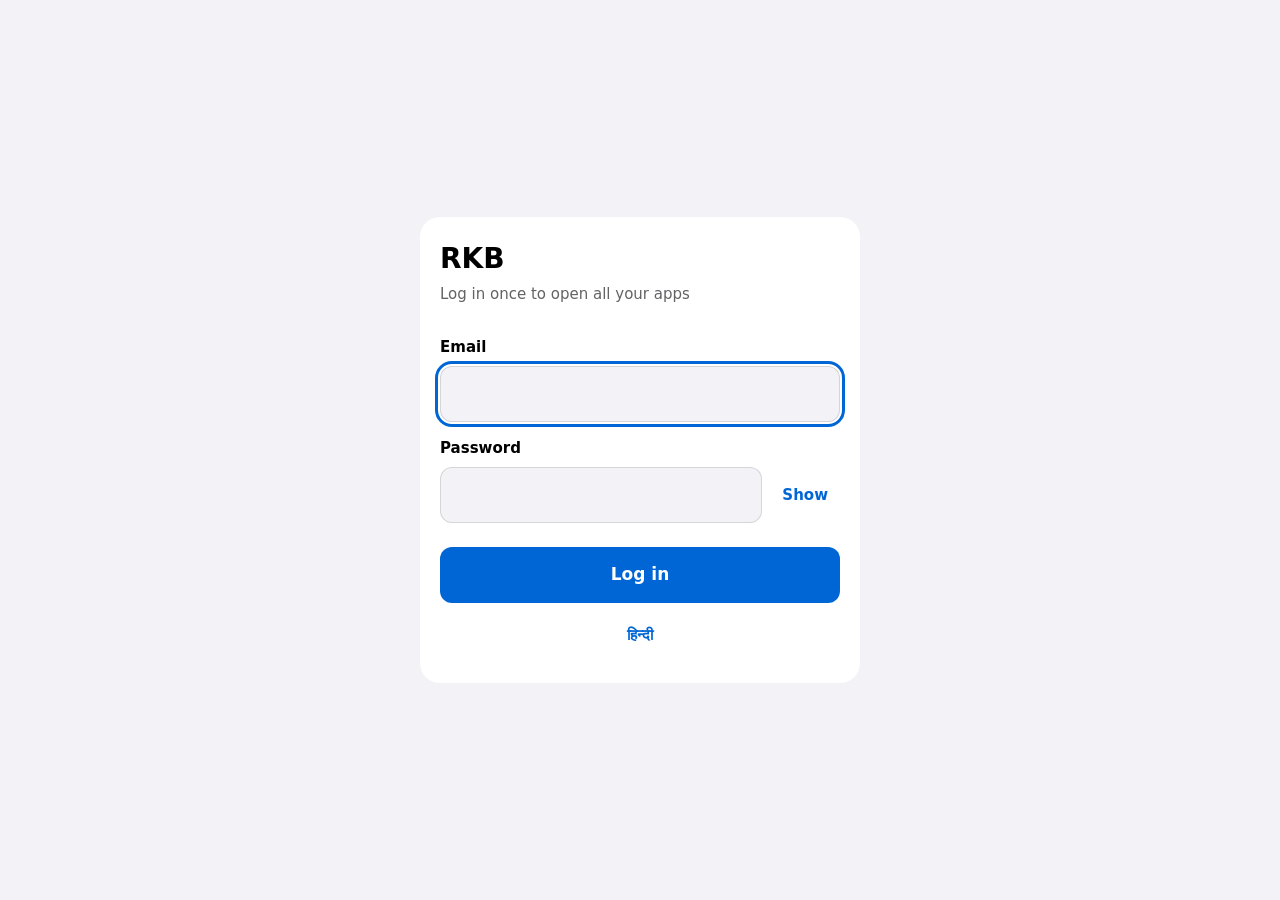
<file: index.html>
<!doctype html>
<html lang="en"><head><meta charset="utf-8"><meta name="viewport" content="width=device-width, initial-scale=1, viewport-fit=cover">
<meta name="theme-color" content="#f2f2f7"><meta name="color-scheme" content="light dark"><title>RKB</title>
<link rel="manifest" href="manifest.webmanifest"><link rel="icon" href="icons/icon-192.png"><link rel="apple-touch-icon" href="icons/apple-touch-icon.png">
<meta name="apple-mobile-web-app-capable" content="yes"><meta name="mobile-web-app-capable" content="yes">
<meta name="apple-mobile-web-app-status-bar-style" content="default"><meta name="apple-mobile-web-app-title" content="RKB">
<link rel="preconnect" href="https://cdn.jsdelivr.net" crossorigin><link rel="stylesheet" href="rkb-tokens.css"><link rel="stylesheet" href="host.css"></head>
<body><aside id="rkb-side"></aside><header id="rkb-bar"></header><div id="rkb-viewer" role="status" hidden></div><main id="rkb-frames"></main><div id="rkb-probe" aria-hidden="true"></div>
<noscript>RKB needs JavaScript.</noscript>
<script src="host.js"></script></body></html>
</file>
<file: rkb-tokens.css>
/* RKB design tokens: the ONE source. Loaded by the window (index.html) and injected into every section page by build.py.
   Apps may also @import/link it directly. Colours are identical to the values Health, Tasks and News already carry.
   Type is a rem scale: text size (Normal/Large/Larger) changes the root font-size only, so every rem value grows together. */
:root {
  --bg: #f2f2f7; --card: #fff; --fill: #e9e9ef; --line: rgba(60, 60, 67, 0.16); --text: #000; --muted: #636366;
  --blue: #0066d6; --ok: #1e7a34; --warn: #c93400; --bad: #d70015;
  --blue-fill: #0066d6; --red-fill: #d70015; --on-accent: #fff; --green: #34c759; --red: #ff3b30; --amber: #ff9500; --shadow: none;
  --font: -apple-system, BlinkMacSystemFont, "SF Pro Text", "Helvetica Neue", system-ui, "Segoe UI", Roboto, sans-serif;
  /* spacing scale, same names and values the apps already use (px: does not grow with text size) */
  --sp-1: 4px; --sp-2: 8px; --sp-3: 12px; --sp-4: 16px; --sp-5: 24px; --sp-6: 32px; --sp-7: 48px; --sp-8: 64px;
  --r-sm: 8px; --r-md: 12px; --r-lg: 16px;
  /* Base scale = Nyx Wallet (--h5-*): calm, semibold titles, regular body, 20px cards. Touch floor 48 / primary 56 at every text size. */
  --r-card: 20px; --r-control: 12px; --tap: 48px; --tap-primary: 56px; --margin: var(--sp-4); --gap-card: var(--sp-3); --gap-section: var(--sp-5);
  --fw-title: 600; --fw-strong: 600; --fw-body: 400;
  --font-num: ui-rounded, "SF Pro Rounded", var(--font);
  /* type scale in rem (16px root = Normal) */
  --fs-foot: 0.8125rem; --fs-secondary: 0.875rem; --fs-body: 0.9375rem; --fs-row: 0.9375rem; --fs-head: 1.0625rem;
  --fs-section: 1.125rem; --fs-value: 1.375rem; --fs-title: 1.75rem;
  --fs-title2: 1.125rem; --fs-title1: 1.75rem;
  /* Safe areas inside the RKB window. The window sets --rkb-sab (some phones report 0 in a frame); the top is always 0 (the RKB bar owns it). */
  --rkb-sat: 0px; --rkb-sab: 0px;
  color-scheme: light;
}
@media (prefers-color-scheme: dark) { :root:not([data-theme=light]) { --bg: #000; --card: #1c1c1e; --fill: #2c2c2e; --line: rgba(84, 84, 88, 0.6); --text: #fff; --muted: #98989f; --blue: #3d9bff; --ok: #30d158; --warn: #ff9f0a; --bad: #ff453a; --blue-fill: #0a6fdc; --green: #30d158; --red: #ff453a; --amber: #ff9f0a; --seg-on: #636366; color-scheme: dark; } }
:root[data-theme=dark] { --bg: #000; --card: #1c1c1e; --fill: #2c2c2e; --line: rgba(84, 84, 88, 0.6); --text: #fff; --muted: #98989f; --blue: #3d9bff; --ok: #30d158; --warn: #ff9f0a; --bad: #ff453a; --blue-fill: #0a6fdc; --green: #30d158; --red: #ff453a; --amber: #ff9f0a; --seg-on: #636366; color-scheme: dark; }
/* The one text-size switch. Papa's account starts on Large. */
html { font-size: calc(16px * var(--rkb-scale, 1)); -webkit-text-size-adjust: 100%; }
html[data-size=large] { --rkb-scale: 1.15; }
html[data-size=larger] { --rkb-scale: 1.3; }
</file>
<file: host.css>
/* RKB window: one top bar, one frame per section. Same tokens as the apps (Pulse CSS), 8-pt spacing only. */
:root { --rkb-top: calc(64px + env(safe-area-inset-top)); --rkb-vb: 0px; }
/* No font shorthand on html: it would reset the root font-size that rkb-tokens.css scales with text size. */
html, body { height: 100%; margin: 0; overflow: hidden; background: var(--bg); color: var(--text); }
body { font: var(--fs-body)/1.4 var(--font); }
a, button { touch-action: manipulation; -webkit-tap-highlight-color: transparent; }
#rkb-probe { position: fixed; visibility: hidden; padding-bottom: env(safe-area-inset-bottom); }
#rkb-bar {
  position: fixed; inset: 0 0 auto 0; z-index: 2; display: flex; align-items: center; gap: 8px; box-sizing: border-box;
  height: var(--rkb-top); padding: env(safe-area-inset-top) 8px 0;
  background: color-mix(in srgb, var(--card) 86%, transparent); -webkit-backdrop-filter: saturate(180%) blur(20px); backdrop-filter: saturate(180%) blur(20px);
  border-bottom: 0.5px solid var(--line);
}
/* margin-inline 6px = the capsule bleed, so an end capsule stays 8px off the screen edge and the gear. */
#rkb-bar nav { flex: 1; min-width: 0; margin-inline: 6px; display: grid; grid-auto-flow: column; grid-auto-columns: 1fr; gap: 4px; }
/* Icon over label (iOS tab-bar pattern, 56px target); the current section is a tinted capsule, not a raised white tab. */
#rkb-bar a {
  display: flex; flex-direction: column; align-items: center; justify-content: center; gap: 2px; min-height: 56px; min-width: 0; padding: 0 4px; border-radius: 16px; box-sizing: border-box;
  color: var(--muted); font-size: var(--fs-secondary); line-height: 1.3; font-weight: 600; text-decoration: none; white-space: nowrap; transition: background-color 0.12s, color 0.12s, opacity 0.12s;
}
/* Label mixed 15% toward --text: plain --blue on the tint is 4.4:1 in light; this is 5.6:1 light, 5:1+ dark. */
#rkb-bar a[aria-current] { background: color-mix(in srgb, var(--blue) 14%, transparent); color: color-mix(in srgb, var(--blue) 85%, var(--text));
  /* The capsule is a box: 12px each side of its label. It bleeds 6px into the gaps instead of widening its column, so the other icons stay put on a tab switch. */
  padding: 0 12px; margin-inline: -6px; }
.rkb-gear { width: var(--tap); height: var(--tap); flex: none; display: grid; place-items: center; border: 0; border-radius: 50%; background: var(--fill); color: var(--blue); cursor: pointer; transition: background-color 0.12s, opacity 0.12s; }
/* Hover: 8% --text layer, pointer devices only. Pressed: dimmed at once, on touch too. */
@media (hover: hover) {
  #rkb-bar a:not([aria-current]):hover, #rkb-side a:not([aria-current]):hover { background: color-mix(in srgb, var(--text) 8%, transparent); }
  /* 2px inset: the current capsule bleeds 6px into a 4px gap, so a hover tint next to it would overlap 2px. */
  #rkb-bar a:not([aria-current]):hover { margin-inline: 2px; }
  .rkb-gear:hover { background: color-mix(in srgb, var(--text) 8%, var(--fill)); }
  .rkb-side-set.rkb-gear:hover { background: color-mix(in srgb, var(--text) 8%, transparent); }
}
#rkb-bar a:active, #rkb-side a:active, .rkb-gear:active { opacity: 0.7; }
#rkb-bar a:focus-visible, .rkb-gear:focus-visible { outline: 3px solid var(--blue); outline-offset: 2px; }
@media (prefers-reduced-motion: reduce) { #rkb-bar a, #rkb-side a, .rkb-gear { transition: none; } }
#rkb-viewer { position: fixed; z-index: 1; inset: var(--rkb-top) 16px auto; height: var(--tap); margin-top: 8px; box-sizing: border-box; display: flex; align-items: center; padding: 0 16px; border-radius: 12px;
  background: var(--fill); color: var(--text); font-size: var(--fs-secondary); font-weight: 600; }
#rkb-viewer[hidden] { display: none; }
html.rkb-viewing { --rkb-vb: 56px; }
#rkb-frames { position: fixed; inset: calc(var(--rkb-top) + var(--rkb-vb)) 0 0 0; }
.rkb-frame { display: block; width: 100%; height: 100%; border: 0; background: var(--bg); }
.rkb-frame[hidden] { display: none; }

/* Desktop (window >= 1024px): left sidebar replaces the top bar. Contract: rkb6-desktop-contract.md. Phone is untouched. */
#rkb-side { display: none; }
@media (min-width: 1024px) {
  :root { --rkb-top: 0px; --rkb-side: 248px; }
  #rkb-bar { display: none; }
  #rkb-side {
    position: fixed; inset: 0 auto 0 0; width: var(--rkb-side); z-index: 2; box-sizing: border-box; display: flex; flex-direction: column; gap: 16px; padding: 24px 16px;
    background: var(--card); border-right: 0.5px solid var(--line);
  }
  .rkb-brand { padding: 0 12px; font-size: var(--fs-section); font-weight: var(--fw-title); }
  #rkb-side nav { display: grid; gap: 4px; }
  #rkb-side a {
    display: flex; align-items: center; min-height: var(--tap); padding: 0 12px; border-radius: 12px; box-sizing: border-box;
    color: var(--text); font-size: var(--fs-body); font-weight: 600; text-decoration: none; transition: background-color 0.12s, opacity 0.12s;
  }
  #rkb-side a.sub { margin-left: 16px; font-weight: 500; color: var(--muted); }
  #rkb-side a { gap: 12px; }
  #rkb-side a svg { width: 22px; height: 22px; flex: none; }
  #rkb-side a[aria-current] { background: var(--blue-fill); color: var(--on-accent); }
  #rkb-side a:focus-visible, #rkb-side .rkb-gear:focus-visible { outline: 3px solid var(--blue); outline-offset: 2px; }
  .rkb-side-set { margin-top: auto; border-radius: 12px; background: none; width: 100%; height: var(--tap); display: flex; align-items: center; gap: 12px; padding: 0 12px; box-sizing: border-box; font: inherit; font-weight: 600; text-align: left; }
  #rkb-viewer { inset: 8px 16px auto calc(var(--rkb-side) + 16px); margin-top: 0; }
  #rkb-frames { inset: var(--rkb-vb) 0 0 var(--rkb-side); }
  html.rkb-viewing { --rkb-vb: 64px; }
}

/* Variant B, icon home (phones; host.js sets html[data-home=icons]). Big icon tiles on one screen; inside a section the bar
   becomes "‹ Home" | section name | gear. Tokens and the 8-pt scale only; Papa's text size scales everything (rem). */
#rkb-home, .rkb-homebtn, .rkb-title { display: none; }
html[data-home=icons] #rkb-bar nav { display: none; }
html[data-home=icons] .rkb-homebtn {
  display: flex; align-items: center; gap: 4px; flex: none; min-height: var(--tap-primary); padding: 0 12px 0 8px; border: 0; border-radius: 16px; background: none;
  color: var(--blue); font: inherit; font-size: var(--fs-head); font-weight: 600; cursor: pointer; transition: background-color 0.12s, opacity 0.12s;
}
html[data-home=icons] .rkb-title { display: block; flex: 1; min-width: 0; overflow: hidden; text-overflow: ellipsis; white-space: nowrap; text-align: center; font-size: var(--fs-head); font-weight: 600; }
html[data-home=icons] .rkb-homebtn:active { opacity: 0.7; }
html[data-home=icons] .rkb-homebtn:focus-visible { outline: 3px solid var(--blue); outline-offset: 2px; }
html[data-home=icons][data-app=home] #rkb-bar { display: none; }
html[data-home=icons][data-app=home] #rkb-home {
  display: block; position: fixed; inset: 0; z-index: 1; overflow-y: auto; box-sizing: border-box; background: var(--bg);
  padding: calc(env(safe-area-inset-top) + 24px) 16px calc(env(safe-area-inset-bottom) + 24px);
}
.rkb-hello { margin: 0 0 24px; padding: 0 4px; font-size: var(--fs-title); line-height: 1.25; font-weight: var(--fw-title); }
.rkb-tiles { display: grid; grid-template-columns: repeat(3, minmax(0, 1fr)); gap: 12px; }
html[data-size=larger] .rkb-tiles { grid-template-columns: repeat(2, minmax(0, 1fr)); }
.rkb-tile {
  display: flex; flex-direction: column; align-items: center; justify-content: center; gap: 8px; box-sizing: border-box; padding: 12px 8px;
  border: 0.5px solid var(--line); border-radius: var(--r-card); background: var(--card); color: var(--text); text-decoration: none; font: inherit;
  font-size: var(--fs-secondary); font-weight: 600; line-height: 1.25; text-align: center; cursor: pointer; transition: opacity 0.12s, transform 0.12s, background-color 0.12s;
}
.rkb-tile { min-height: 144px; }
/* Larger = 2 columns, 5 rows: 120px rows keep all 9 tiles above the fold on a 360x800 phone and above the iPhone home bar (icon, gap and label still fit). */
html[data-size=larger] .rkb-tile { min-height: 120px; }
/* 64px icon badge. Outline icons: tone on a 14% tint of itself. Brand logos: white mark on the brand colour (white on each >= 3:1). */
.rkb-ico { display: flex; align-items: center; justify-content: center; width: 64px; height: 64px; border-radius: var(--r-lg); background: color-mix(in srgb, var(--tone, var(--blue)) 14%, var(--card)); color: var(--tone, var(--blue)); }
.rkb-ico svg { width: 40px; height: 40px; }
.rkb-ico[data-brand] { color: #fff; --brand: #1da851; background: var(--brand); }
.rkb-ico[data-brand] svg { fill: currentColor; stroke: none; }
.rkb-ico[data-brand=mail] { --brand: #ea4335; }
.rkb-ico[data-brand=calls] { --brand: #1e8e3e; }
.rkb-ico[data-brand=sms] { background: none; color: #1a73e8; }
.rkb-ico[data-brand=sms] svg { width: 64px; height: 64px; }
.rkb-tile span { max-width: 100%; overflow-wrap: anywhere; }
.rkb-tile:active { opacity: 0.7; transform: scale(0.985); }
.rkb-tile:focus-visible { outline: 3px solid var(--blue); outline-offset: 2px; }
@media (hover: hover) { .rkb-tile:hover { background: color-mix(in srgb, var(--text) 8%, var(--card)); } html[data-home=icons] .rkb-homebtn:hover { background: color-mix(in srgb, var(--text) 8%, transparent); } }
@media (prefers-reduced-motion: reduce) { .rkb-tile, .rkb-homebtn { transition: none; } .rkb-tile:active { transform: none; } }

/* Groups on the icon home: a short heading over each set of tiles; Settings is a row at the bottom, not a tile. */
.rkb-group { margin: 0 0 24px; }
.rkb-group h2 { margin: 0 0 8px; padding: 0 4px; font-size: var(--fs-head); font-weight: 600; line-height: 1.3; color: var(--muted); }
.rkb-setrow { display: flex; align-items: center; gap: 12px; width: 100%; min-height: var(--tap-primary); box-sizing: border-box; padding: 0 16px; border: 0.5px solid var(--line); border-radius: var(--r-card);
  background: var(--card); color: var(--text); font: inherit; font-size: var(--fs-row); font-weight: 600; cursor: pointer; transition: opacity 0.12s, background-color 0.12s; }
.rkb-setrow svg { width: 24px; height: 24px; flex: none; color: var(--muted); }
.rkb-setrow:active { opacity: 0.7; }
.rkb-setrow:focus-visible { outline: 3px solid var(--blue); outline-offset: 2px; }
@media (hover: hover) { .rkb-setrow:hover { background: color-mix(in srgb, var(--text) 8%, var(--card)); } }
#rkb-side .rkb-gh { margin: 16px 0 0; padding: 0 12px; font-size: var(--fs-secondary); font-weight: 600; line-height: 1.3; color: var(--muted); }
#rkb-side .rkb-gh:first-child { margin-top: 0; }

/* One RKB sign-in. While html[data-gate] is set nothing else is shown or loaded. */
#rkb-login, #rkb-note { display: none; }
html[data-gate] #rkb-bar, html[data-gate] #rkb-side, html[data-gate] #rkb-frames, html[data-gate] #rkb-viewer, html[data-gate] #rkb-home { display: none !important; }
html[data-gate] #rkb-login {
  position: fixed; inset: 0; z-index: 4; display: grid; justify-items: center; align-content: center; overflow-y: auto; box-sizing: border-box; background: var(--bg);
  padding: calc(env(safe-area-inset-top) + 24px) 16px calc(env(safe-area-inset-bottom) + 24px);
}
.rkb-lcard { width: 100%; max-width: 440px; box-sizing: border-box; display: grid; gap: 8px; padding: 24px 16px; border-radius: var(--r-card); background: var(--card); }
.rkb-lcard h1 { margin: 0; font-size: var(--fs-title); line-height: 1.25; font-weight: var(--fw-title); }
.rkb-lsub { margin: 0 0 16px; font-size: var(--fs-body); line-height: 1.45; color: var(--muted); }
.rkb-lcard label { margin-top: 8px; font-size: var(--fs-body); font-weight: 600; }
.rkb-lcard input { width: 100%; min-width: 0; min-height: var(--tap-primary); box-sizing: border-box; padding: 0 16px; border: 1px solid var(--line); border-radius: var(--r-control); background: var(--bg); color: var(--text); font: inherit; font-size: 1rem; }
.rkb-lcard input:focus-visible { outline: 3px solid var(--blue); outline-offset: 2px; }
.rkb-pw { display: grid; grid-template-columns: minmax(0, 1fr) auto; gap: 8px; align-items: center; }
.rkb-show, .rkb-llang { min-width: var(--tap); min-height: var(--tap); padding: 0 12px; border: 0; border-radius: var(--r-control); background: none; color: var(--blue); font: inherit; font-size: var(--fs-body); font-weight: 600; cursor: pointer; }
.rkb-lerr { margin: 0; color: var(--bad); font-size: var(--fs-body); line-height: 1.45; }
.rkb-lerr:empty { display: none; }
.rkb-lgo { min-height: var(--tap-primary); margin-top: 16px; padding: 0 16px; border: 0; border-radius: var(--r-control); background: var(--blue-fill); color: var(--on-accent); font: inherit; font-size: var(--fs-head); font-weight: 600; cursor: pointer; }
.rkb-lgo:disabled { opacity: 0.6; cursor: default; }
.rkb-lgo:active, .rkb-show:active, .rkb-llang:active { opacity: 0.7; }
.rkb-lgo:focus-visible, .rkb-show:focus-visible, .rkb-llang:focus-visible { outline: 3px solid var(--blue); outline-offset: 2px; }
@media (hover: hover) { .rkb-show:hover, .rkb-llang:hover { background: color-mix(in srgb, var(--text) 8%, transparent); } }
@media (min-width: 1024px) { .rkb-lcard { padding: 24px 20px; } }
/* A section that could not sign in: one calm note over the first screen, until closed. Errors never fade away. */
html:not([data-gate]) #rkb-note { position: fixed; z-index: 3; inset: calc(var(--rkb-top) + 8px) 16px auto calc(var(--rkb-side, 0px) + 16px); display: flex; align-items: center; gap: 8px; box-sizing: border-box; padding: 8px 8px 8px 16px;
  border: 0.5px solid var(--line); border-radius: var(--r-md); background: var(--card); color: var(--text); font-size: var(--fs-body); line-height: 1.4; }
html[data-home=icons][data-app=home]:not([data-gate]) #rkb-note { top: calc(env(safe-area-inset-top) + 8px); }
#rkb-note p { flex: 1; margin: 0; }
#rkb-note button { flex: none; min-height: var(--tap); padding: 0 12px; border: 0; border-radius: var(--r-control); background: none; color: var(--blue); font: inherit; font-weight: 600; cursor: pointer; }
@media (prefers-reduced-motion: reduce) { .rkb-setrow { transition: none; } }
</file>
<file: news/css/app.css>
/* RKB News — copies Pulse (css/app.css): iOS system colours, inset grouped lists, light + dark via [data-theme]. */
html { font-size: calc(16px * var(--scale, 1)); -webkit-text-size-adjust: 100%; background: var(--bg); min-height: 100%; }
html[data-size=large] { --scale: 1.15; }
html[data-size=larger] { --scale: 1.3; }
* { box-sizing: border-box; -webkit-tap-highlight-color: transparent; }
[hidden] { display: none !important; }
body {
  margin: 0; min-height: 100dvh; background: var(--bg); color: var(--text);
  font: var(--fs-body)/1.5 var(--font);
  padding: var(--rkb-sat, env(safe-area-inset-top)) var(--margin) calc(var(--sp-6) + var(--rkb-sab, env(safe-area-inset-bottom)));
  overscroll-behavior-y: contain; /* our own pull-to-refresh, not the browser's */
}
main { max-width: 720px; margin: 0 auto; } /* desktop content column, same as Tasks */
html[data-layout=desktop] main { margin-left: 0; } /* inside RKB on desktop: left edge lines up with Tasks */
html[data-layout=desktop] .large-title { padding-top: var(--sp-5); } /* no RKB bar above the title on desktop */
h1 { font-size: var(--fs-title); font-weight: 600; letter-spacing: -0.01em; margin: 0; line-height: 1.2; }
p { margin: 0; }
.muted { color: var(--muted); }

/* ── Controls ─────────────────────────────────────────────────────── */
button, .btn {
  font: inherit; font-weight: 600; min-height: var(--tap); min-width: var(--tap); padding: 0 var(--sp-4); border: 0;
  border-radius: var(--r-control); background: var(--blue-fill); color: var(--on-accent);
  display: inline-flex; align-items: center; justify-content: center; gap: var(--sp-2); cursor: pointer; text-decoration: none;
  touch-action: manipulation; transition: box-shadow 120ms;
}
button:active, .btn:active { opacity: 0.6; }
/* Desktop hover: an 8% --text layer inside the control's own radius (no hover on touch screens). */
@media (hover: hover) {
  button:hover, .btn:hover { box-shadow: inset 0 0 0 100vmax color-mix(in srgb, var(--text) 8%, transparent); }
  .seg button[aria-pressed=true]:hover { box-shadow: 0 1px 3px rgb(0 0 0 / 0.15); }
  .story h2 a:hover { text-decoration: underline; }
}
button:focus-visible, a:focus-visible, textarea:focus-visible { outline: 3px solid var(--blue); outline-offset: 2px; }
.icon { background: none; color: var(--blue); padding: 0; width: var(--tap); }
.icon svg { width: 24px; height: 24px; }
.ghost { background: color-mix(in srgb, var(--blue) 12%, transparent); color: var(--blue); padding: 0 var(--sp-3); } /* tinted secondary, same as Tasks */
.ghost svg { width: 20px; height: 20px; }
.link svg { width: 20px; height: 20px; }
.link { background: none; color: var(--blue); font-weight: 600; padding: 0 var(--sp-1); }
.primary { width: 100%; min-height: var(--tap-primary); }
.seg { display: grid; grid-auto-flow: column; grid-auto-columns: 1fr; gap: var(--sp-1); padding: var(--sp-1); border-radius: var(--r-control); background: var(--fill); } /* same as .rkb-seg */
.seg button { min-height: var(--tap); min-width: 0; background: none; color: var(--text); font-weight: 600; border-radius: var(--r-sm); padding: 0 var(--sp-3); }
.seg button[aria-pressed=true] { background: var(--card); box-shadow: 0 1px 3px rgb(0 0 0 / 0.15); }
:root[data-theme=dark] .seg button[aria-pressed=true] { background: var(--seg-on); }
@media (prefers-color-scheme: dark) { :root:not([data-theme=light]) .seg button[aria-pressed=true] { background: var(--seg-on); } }
.top .seg { min-height: var(--tap); }
textarea {
  font: inherit; width: 100%; min-height: 120px; padding: var(--sp-3); border: 0; border-radius: var(--r-control);
  background: var(--fill); color: var(--text); resize: vertical;
}

/* ── Header ───────────────────────────────────────────────────────── */
.top { display: flex; align-items: center; justify-content: flex-end; padding-top: var(--sp-2); }
.top .acts { display: flex; flex: 1; justify-content: flex-end; align-items: center; gap: var(--sp-2); }
.top .seg button { min-height: var(--tap); min-width: 48px; padding: 0 var(--sp-2); }
.large-title { display: grid; gap: var(--sp-1); padding: var(--sp-1) 0 var(--sp-4); }
.large-title .sub { font-size: var(--fs-secondary); color: var(--muted); }
.large-title .sub span { white-space: nowrap; }
.large-title .sub span:empty { display: none; }
.large-title .sub span:not(:empty) + span::before { content: " · "; }
.banner {
  display: flex; flex-wrap: wrap; align-items: center; justify-content: space-between; gap: 0 var(--sp-3); margin: 0 0 var(--gap-card);
  padding: var(--sp-1) var(--sp-3) var(--sp-1) var(--sp-4); border-radius: var(--r-card); background: var(--card); color: var(--text); font-size: var(--fs-secondary); /* --card, not --fill: --blue on --fill is 4.49:1 */
}
.banner p { flex: 1 1 12em; padding: var(--sp-2) 0; }
[data-act=fetch]:disabled { opacity: 0.4; } /* a refresh is running */

/* ── Story list: one inset grouped list per tab ───────────────────── */
.list { background: var(--card); border-radius: var(--r-card); overflow: hidden; }
.day + .day { margin-top: var(--gap-section); }
.day-head { display: flex; align-items: center; justify-content: space-between; padding: 0 0 var(--sp-2); }
.day-head h3 { margin: 0; font-size: var(--fs-secondary); font-weight: 600; color: var(--muted); }
.day-head .link { min-height: var(--tap); }
.story { display: grid; grid-template-columns: minmax(0, 1fr); overflow-wrap: anywhere; gap: var(--sp-2); padding: var(--sp-4); background: var(--card); touch-action: pan-y; position: relative; }
.story + .story { border-top: 0.5px solid var(--line); }
.story .meta { display: flex; align-items: baseline; gap: var(--sp-2); font-size: var(--fs-secondary); color: var(--muted); }
.story .meta > span { min-width: 0; } /* wraps, never clips (contract 7b); baseline keeps Remove level with line 1 */
.story .tags { display: flex; flex-wrap: wrap; gap: var(--sp-1) var(--sp-2); }
.story h2 { font-size: var(--fs-head); font-weight: 600; line-height: 1.35; margin: 0; }
.story .sum { font-size: var(--fs-body); line-height: 1.5; }
.story .facts { font-family: var(--font-num); font-weight: 600; font-size: var(--fs-body); font-variant-numeric: tabular-nums; }
.story .facts span { white-space: nowrap; }
.story .also { font-size: var(--fs-secondary); color: var(--muted); }
.story h2, .story .sum, .story .also { max-width: 30rem; } /* desktop: one right edge, summary at most about 75 characters a line */
.tag { display: inline-flex; align-items: center; min-height: 24px; padding: 0 var(--sp-2); border-radius: var(--r-sm); font-size: var(--fs-secondary); font-weight: 600; }
.tag.watch { background: color-mix(in srgb, var(--blue) 14%, transparent); color: color-mix(in srgb, var(--blue) 85%, var(--text)); } /* plain --blue on the tint is 4.4:1; this is the selected-chip text */
.tag.pay { background: var(--fill); color: var(--muted); }
.story .row { display: flex; flex-wrap: wrap; align-items: center; justify-content: space-between; gap: var(--sp-2); margin-top: var(--sp-1); }
.story .row .acts { display: flex; flex-wrap: wrap; gap: var(--sp-2); flex-basis: 100%; }
.story .dismiss { flex: none; white-space: nowrap; color: var(--muted); margin: calc(var(--sp-4) * -1 + 2px) calc(var(--sp-3) * -1) calc(var(--sp-4) * -1 + 2px) auto; padding: 0 var(--sp-3); } /* top-right; its 48px box overlaps the card padding so the row stays short */
.story h2 a { color: inherit; text-decoration: none; display: block; min-height: var(--tap); padding: var(--sp-3) 0; margin: calc(var(--sp-3) * -1) 0; } /* >= 48px tap even on a one-line headline */
.story h2 .nw { white-space: nowrap; }
.story h2 a svg { width: 18px; height: 18px; color: var(--blue); vertical-align: -2px; margin-left: var(--sp-2); }
.story.gone { transition: transform 0.2s ease-out, opacity 0.2s ease-out; transform: translateX(-100%); opacity: 0; }
.story.dragging { transition: none; }
.empty { display: grid; justify-items: center; gap: var(--sp-4); padding: var(--sp-6) var(--sp-4); text-align: center; color: var(--muted); background: var(--card); border-radius: var(--r-card); }

/* ── Section chips (under the title; wrap so every chip, Saved too, is on screen; no bottom bar) ─ */
.chips { background: var(--bg); display: flex; flex-wrap: wrap; gap: var(--sp-2); margin: 0 calc(var(--margin) * -1) var(--sp-2); padding: var(--sp-2) var(--margin); }
@media (min-width: 640px) { .chips { position: sticky; top: 0; z-index: 3; } } /* one row here; on a phone 2-3 wrapped rows (176 px) would eat the screen, so they scroll away */
.chips button {
  flex: none; min-height: var(--tap); padding: 0 var(--sp-4); border-radius: 999px; background: var(--fill); color: var(--text);
  font-size: var(--fs-body); font-weight: 600; white-space: nowrap;
}
.chips button .n { margin-left: var(--sp-2); font-weight: 400; opacity: 0.75; font-variant-numeric: tabular-nums; }
.chips .saved span { display: inline-flex; }
.chips .saved svg { width: 20px; height: 20px; }
.chips button[aria-pressed=true] { background: color-mix(in srgb, var(--blue) 14%, transparent); color: color-mix(in srgb, var(--blue) 85%, var(--text)); } /* tinted, same as the RKB bar: 5.1:1 light, 7.5:1 dark */
.chips button[aria-pressed=true] .n { opacity: 1; } /* 0.75 would drop to 3.3:1 on the tint */

/* ── Sheets ───────────────────────────────────────────────────────── */
dialog.sheet {
  border: 0; padding: 0; margin: auto auto 0; width: 100%; max-width: 680px; max-height: 92dvh;
  border-radius: var(--r-card) var(--r-card) 0 0; background: var(--bg); color: var(--text);
}
dialog.sheet::backdrop { background: rgb(0 0 0 / 0.4); }
.sheet .grab { width: 36px; height: 5px; border-radius: 3px; background: var(--line); margin: var(--sp-2) auto 0; }
.sheet header { display: grid; grid-template-columns: 1fr auto 1fr; align-items: center; padding: var(--sp-1) var(--sp-2); }
.sheet header h2 { grid-column: 2; font-size: var(--fs-body); font-weight: 600; margin: 0; }
.sheet header .link { grid-column: 3; justify-self: end; }
.sheet .body { display: grid; gap: var(--gap-section); padding: var(--sp-2) var(--margin) calc(var(--sp-6) + var(--rkb-sab, env(safe-area-inset-bottom))); overflow-y: auto; }
.field { display: grid; gap: var(--sp-2); }
.field > span { font-size: var(--fs-secondary); font-weight: 600; color: var(--muted); padding: 0 var(--sp-1); }
.field small { font-size: var(--fs-secondary); color: var(--muted); padding: 0 var(--sp-1); }
.version { font-size: var(--fs-secondary); color: var(--muted); text-align: center; }

/* ── Toast, offline banner, pull-to-refresh (Pulse) ──────────────── */
#toast {
  position: fixed; left: 50%; bottom: calc(var(--sp-5) + var(--rkb-sab, env(safe-area-inset-bottom))); z-index: 20;
  transform: translate(-50%, 200%); visibility: hidden; transition: transform 0.2s;
  display: flex; align-items: center; gap: var(--sp-3); padding: var(--sp-1) var(--sp-1) var(--sp-1) var(--sp-4);
  background: color-mix(in srgb, var(--text) 88%, transparent); color: var(--bg);
  font-size: var(--fs-secondary); font-weight: 600; border-radius: 999px; max-width: calc(100vw - 32px); min-height: 56px;
}
#toast.show { transform: translate(-50%, 0); visibility: visible; }
#toast:not(:has(button)) { padding-right: var(--sp-4); }
#toast button { background: none; color: var(--bg); text-decoration: underline; padding: 0 var(--sp-3); }
#net {
  position: fixed; inset: 0 0 auto 0; z-index: 6; padding: calc(6px + var(--rkb-sat, env(safe-area-inset-top))) var(--margin) 6px;
  background: var(--fill); color: var(--text); font-weight: 600; font-size: var(--fs-secondary); text-align: center;
}
body:has(#net:not([hidden])) main { padding-top: 40px; }
#ptr {
  position: fixed; left: 50%; top: calc(10px + var(--rkb-sat, env(safe-area-inset-top))); z-index: 7;
  width: 36px; height: 36px; margin-left: -18px; border-radius: 50%; background: var(--card);
  box-shadow: 0 2px 8px rgb(0 0 0 / 0.18); display: grid; place-items: center; color: var(--blue);
  transform: translateY(-70px); transition: transform 0.15s; opacity: 0;
}
#ptr svg { width: 20px; height: 20px; }
#ptr.spin svg { animation: spin 0.8s linear infinite; }
@keyframes spin { to { rotate: 360deg; } }
@media (prefers-reduced-motion: reduce) {
  *, *::before, *::after { transition: none !important; animation: none !important; }
}
</file>
<file: shell.css>
/* RKB shell, section side: the Settings panel (opens inside the section's frame, under the RKB bar) and text size.
   Colours come from the app's own tokens (--bg --card --fill --line --text --blue), so light and dark follow them. Spacing: 8-pt scale only. */
#rkb-panel {
  position: fixed; inset: 0; z-index: 60; overflow-y: auto; background: var(--bg, #f2f2f7); color: var(--text, #000);
  font: var(--fs-head)/1.4 var(--font, -apple-system, BlinkMacSystemFont, "SF Pro Text", "Helvetica Neue", system-ui, sans-serif);
  padding: 0 16px calc(32px + var(--rkb-sab, 0px));
}
.rkb-panel-in { max-width: 600px; margin: 0 auto; display: grid; gap: 24px; padding-top: 8px; }
.rkb-panel-in > header { display: flex; align-items: center; justify-content: space-between; gap: 16px; min-height: var(--tap-primary, 56px); }
/* Every size is a --fs-* rem token, so the panel grows with Large / Larger like the sections do. */
.rkb-panel-in h1 { margin: 0; font-size: var(--fs-title, 1.75rem); font-weight: 600; }
.rkb-panel-in h2 { margin: 0 0 8px; font-size: var(--fs-section, 1.125rem); font-weight: 600; }
.rkb-panel-in section { display: grid; }
.rkb-close { min-height: var(--tap, 48px); min-width: var(--tap, 48px); padding: 0 16px; border-radius: 12px; border: 0; background: none; color: var(--blue, #0066d6); font: inherit; font-weight: 600; cursor: pointer; }
.rkb-seg { display: grid; grid-auto-flow: column; grid-auto-columns: 1fr; gap: 4px; padding: 4px; border-radius: 12px; background: var(--fill, #e9e9ef); }
.rkb-seg button {
  min-height: var(--tap, 48px); padding: 8px 12px; border: 0; border-radius: 8px; background: none; color: var(--text, #000); font: inherit; font-weight: 500; cursor: pointer;
}
.rkb-seg button[aria-pressed=true] { background: var(--card, #fff); font-weight: 600; box-shadow: 0 1px 3px rgba(0, 0, 0, 0.2); }
.rkb-out {
  min-height: var(--tap-primary, 56px); padding: 8px 16px; border: 0; border-radius: 12px; background: var(--card, #fff); color: var(--bad, #d70015); font: inherit; font-weight: 600; cursor: pointer;
}
.rkb-msg { margin: 8px 0 0; color: var(--muted, #636366); font-size: var(--fs-body, 0.9375rem); }
.rkb-slot { display: grid; gap: 24px; }
#rkb-panel .rkb-slot > [data-view] { padding: 0; margin-inline: 0; max-width: none; } /* the section's extras use the panel's column, not their own */
html.rkb-panel-open body { overflow: hidden; }
#rkb-panel:focus { outline: none; }

/* Text size: the root font-size in rkb-tokens.css scales every rem. */
#rkb-panel button:focus-visible { outline: 3px solid var(--blue, #0066d6); outline-offset: 2px; }
.rkb-go { min-height: var(--tap-primary, 56px); padding: 8px 16px; border: 0; border-radius: 12px; background: var(--card, #fff); color: var(--blue, #0066d6); font: inherit; font-weight: 600; cursor: pointer; }
/* Touch: no double-tap zoom, no grey flash; pressed state shows at once. Hover only where there is a pointer. */
#rkb-panel button { touch-action: manipulation; -webkit-tap-highlight-color: transparent; transition: background-color 0.12s, opacity 0.12s; }
#rkb-panel .rkb-close:active, #rkb-panel .rkb-seg button:active, .rkb-out:active, .rkb-go:active { opacity: 0.7; }
@media (hover: hover) {
  .rkb-close:hover, .rkb-seg button[aria-pressed=false]:hover { background: color-mix(in srgb, var(--text, #000) 8%, transparent); }
  .rkb-out:hover, .rkb-go:hover { background: color-mix(in srgb, var(--text, #000) 8%, var(--card, #fff)); }
}
@media (prefers-reduced-motion: reduce) { #rkb-panel button { transition: none; } }
/* Desktop: wider side margins, a 720px column (contract 3 + 7b). */
html[data-layout=desktop] #rkb-panel { padding-inline: 32px; }
html[data-layout=desktop] .rkb-panel-in { max-width: 720px; padding-top: 24px; }
</file>
